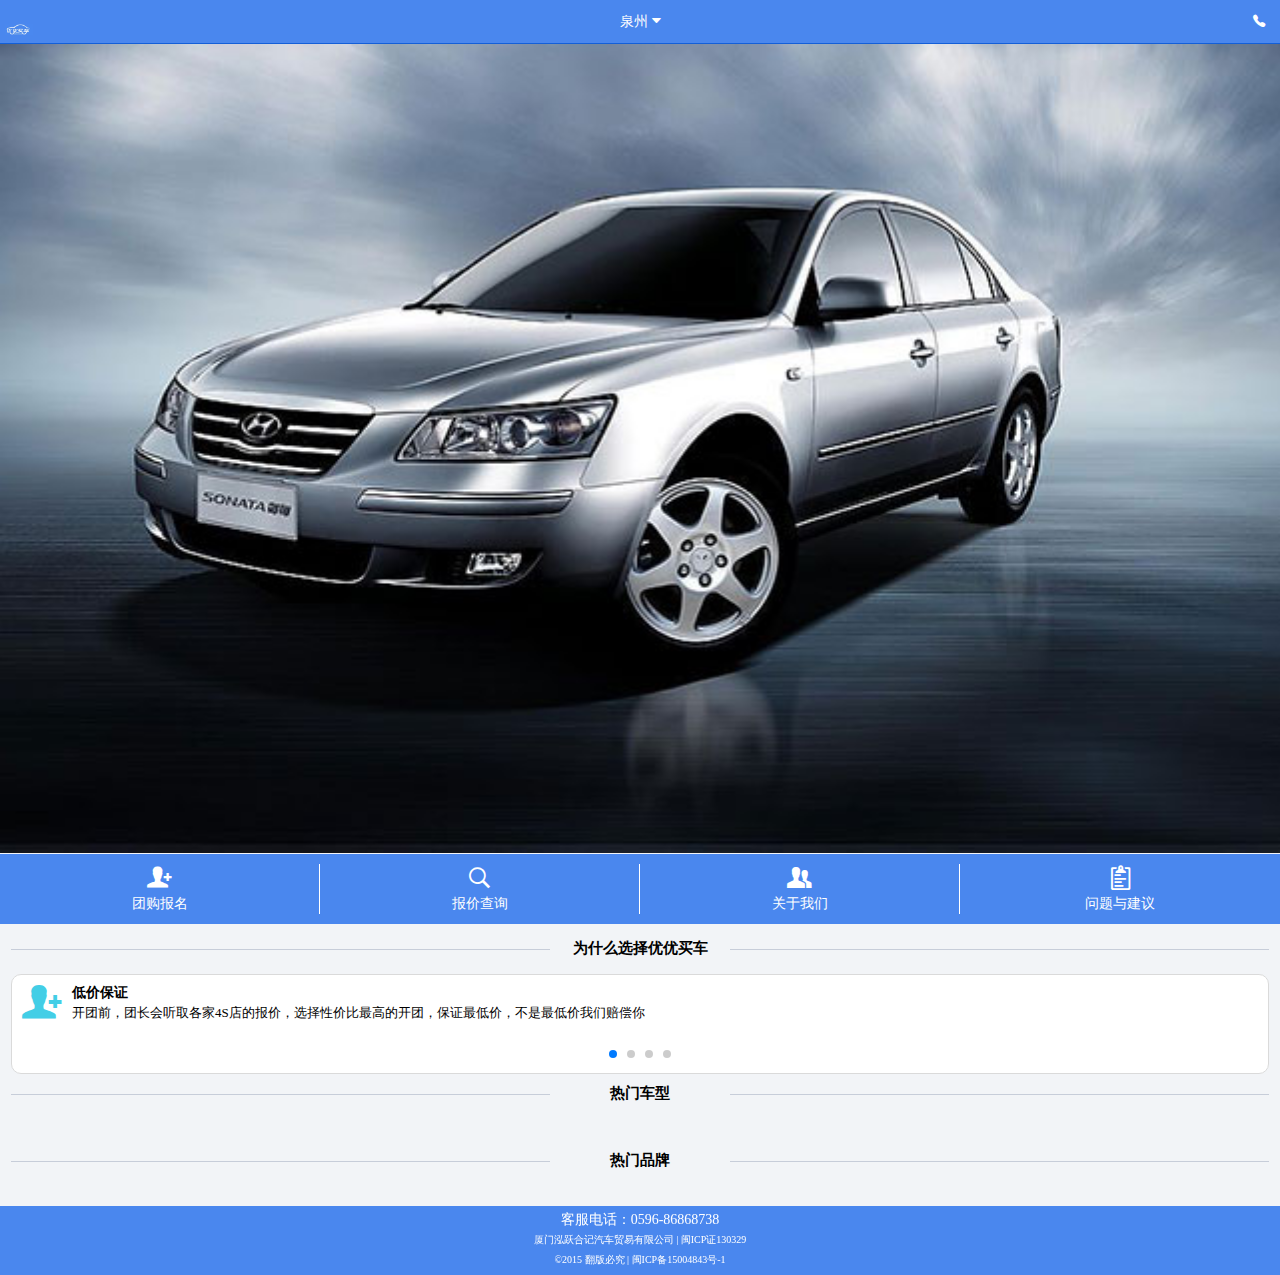
<file: index.html>
<!DOCTYPE html>
<html>
<head>
  <meta charset="utf-8">
  <meta name="HandheldFriendly" content="True">
  <meta name="MobileOptimized" content="320">
  <meta name="viewport" content="width=device-width,initial-scale=1.0,minimum-scale=1.0,maximum-scale=1.0,user-scalable=no">
  <title>汽车团购|最专业的汽车团购网_优优买车</title>
  <meta name="keywords" content="汽车团购，汽车团购，汽车团购网" />
  <meta name="description" content="汽车团购，永远免费为车友提供最专业的汽车团购服务，用最优惠价格购买优质汽车。热线：0596-86868738." />
  <!-- style -->
  <link rel="stylesheet" href="css/ionic.min.css"/>
  <link rel="stylesheet" href="css/ionicons.min.css"/>
  <link rel="stylesheet" href="css/main.css"/>
  <link rel="stylesheet" href="css/swiper.min.css">
</head>
<body>
<!--头部-->
<section class="header bar bar-header bar-positive">
  <ul id="logo"><a href="index.html"><img src="img/logo.jpg" /></a></ul>
  <ul class="topHeader text-ellipsis"><a href="city.html?returnUrl=index"><span>泉州</span><i class="ion-arrow-down-b arrow-down"></i></a></ul>
  <ul class="logBar"><a href="tel:0596-86868738"><i class="ion-ios-telephone"></i></a></ul>
</section>

<!--广告-->
<section class="ad">
    <img src="img/ad.jpg" />
    <article></article>
</section>

<!--导航-->
<nav class="nav bar-tabs">
    <li><a href="regiment.html"><i class="nav-icon ion-person-add"></i><br>团购报名</a></li>
    <li><a href="search.html"><i class="nav-icon ion-ios-search-strong"></i><br>报价查询</a></li>
    <li><a href="about.html"><i class="nav-icon ion-person-stalker"></i><br>关于我们</a></li>    
    <li><a href="suggestion.html"><i class="nav-icon ion-clipboard"></i><br>问题与建议</a></li>
    <br class="clearfix">
</nav>

<!--面包屑-->
<!-- <section class="breadcrumbs">
    <span>免费报名</span>->
    <span>4S店看车</span>->
    <span>最低价买车</span>->
    <span>随时可退订</span>
</section> -->

<!-- 主体内容 -->
<section class="content">
  <!--热门车型-->
  <div class="index-title">
    <h4>为什么选择优优买车</h4>
  </div>

  <!-- swiper -->
  <div class="swiper-container">
    <div class="swiper-wrapper">
      <div class="swiper-slide">
        <ul class="slideCell">
            <div class="slide_item_wrap">
                <i class="ico ion-person-add" style="color:#43CEE6"></i>
                <h2>低价保证</h2>
                <h2>开团前，团长会听取各家4S店的报价，选择性价比最高的开团，保证最低价，不是最低价我们赔偿你</h2>
            </div>
        </ul>
      </div>
      <div class="swiper-slide">
        <ul class="slideCell">
            <div class="slide_item_wrap">
                <i class="ico ion-model-s"></i>
                <h2>全程免费：</h2>
                <h2>整个购车全程免费，在购车过程中不直接或者间接收取任何费用</h2>
            </div>
        </ul>
      </div>
      <div class="swiper-slide">
        <ul class="slideCell">
            <div class="slide_item_wrap">
                <i class="ico ion-card" style="color:#6C3"></i>
                <h2>安全可靠：</h2>
                <h2>团购活动是与正规的4S店合作，活动享受一样车源和售后，更好的服务，更低的价格</h2>
            </div>
        </ul>
      </div>
      <div class="swiper-slide">
        <ul class="slideCell">
            <div class="slide_item_wrap">
                <i class="ico ion-android-hand" style="color:#F0B840"></i>
                <h2>定金可退：</h2>
                <h2>团购现场交4S店定金后，在规定时间内可无理由退换定金</h2>
            </div>
        </ul>
      </div>
    </div>
 
    <div class="swiper-pagination"></div>
  </div>

  <!--热门车型-->
  <div class="index-title">
    <h4>热门车型</h4>
  </div>
  <div class="list">
    <ul id="js-hot-car"></ul>
  </div>

  <!--热门品牌-->
  <div class="index-title">
    <h4>热门品牌</h4>
  </div>
  <div class="brand-list">
    <ul id="js-hot-brand" class="clearfix"></ul>
  </div>
</section>
<!-- 尾部 -->
<footer class="textCenter">
  <div class="hot-line">客服电话：0596-86868738 </div>
  <ul>厦门泓跃合记汽车贸易有限公司 | 闽ICP证130329<br>©2015 翻版必究 | 闽ICP备15004843号-1</ul>
</footer>

<script src="js/jquery/jquery-2.1.3.min.js"></script>
<script src="js/cookies/jquery.cookie.js"></script>
<script src="js/swiper/swiper.min.js"></script>
<script src="js/pages/common.js"></script>
<script src="js/pages/index.js"></script>
</body>
</html>
</file>
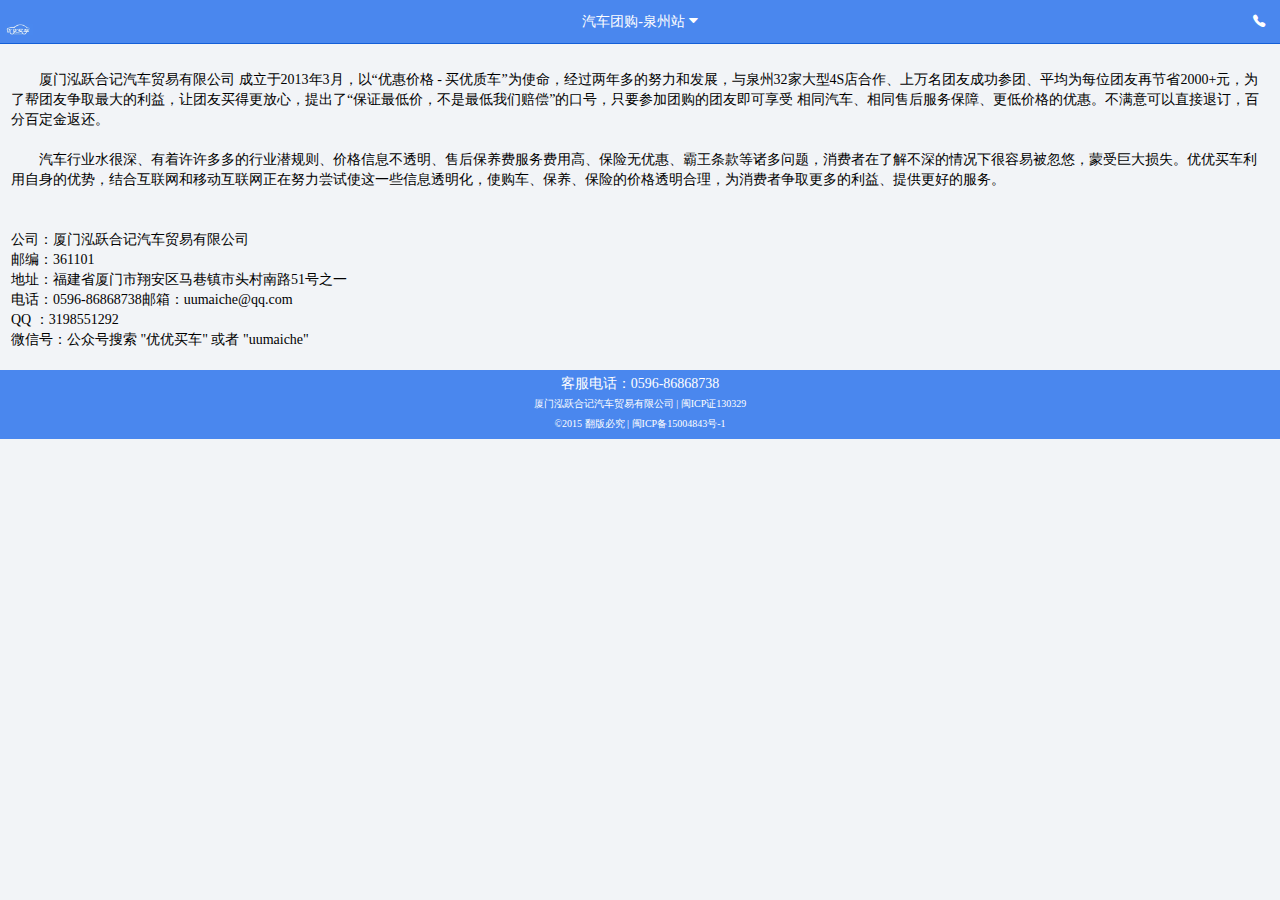
<file: about.html>
<!DOCTYPE html>
<html>
<head>
  <meta charset="utf-8">
  <meta name="HandheldFriendly" content="True">
  <meta name="MobileOptimized" content="320">
  <meta name="viewport" content="width=device-width,initial-scale=1.0,minimum-scale=1.0,maximum-scale=1.0,user-scalable=no">
  <title>汽车团购|最专业的汽车团购网_优优买车</title>
  <meta name="keywords" content="汽车团购，汽车团购，汽车团购网" />
  <meta name="description" content="汽车团购，永远免费为车友提供最专业的汽车团购服务，用最优惠价格购买优质汽车。热线：0596-86868738." />
  <!-- style -->
  <link rel="stylesheet" href="css/ionic.min.css"/>
  <link rel="stylesheet" href="css/ionicons.min.css"/>
  <link rel="stylesheet" href="css/main.css"/>
  <link rel="stylesheet" href="css/swiper.min.css">
</head>
<body>
<!--头部-->
<section class="header bar bar-header bar-positive">
    <ul id="logo"><a href="index.html"><img src="img/logo.jpg" /></a></ul>
  <ul class="topHeader text-ellipsis"><a href="city.html?returnUrl=about">汽车团购-<span>泉州</span>站<i class="ion-arrow-down-b arrow-down"></i></a></ul>
  <ul class="logBar"><a href="tel:0596-86868738"><i class="ion-ios-telephone"></i></a></ul>
</section>

<!-- 主体内容 -->
<section class="content" style="padding-top: 50px;">
    <div>
    <br/>
        &nbsp;&nbsp;&nbsp;&nbsp;&nbsp;&nbsp;&nbsp;&nbsp;厦门泓跃合记汽车贸易有限公司 成立于2013年3月，以“优惠价格 - 买优质车”为使命，经过两年多的努力和发展，与泉州32家大型4S店合作、上万名团友成功参团、平均为每位团友再节省2000+元，为了帮团友争取最大的利益，让团友买得更放心，提出了“保证最低价，不是最低我们赔偿”的口号，只要参加团购的团友即可享受 相同汽车、相同售后服务保障、更低价格的优惠。不满意可以直接退订，百分百定金返还。<br/><br/>

        &nbsp;&nbsp;&nbsp;&nbsp;&nbsp;&nbsp;&nbsp;&nbsp;汽车行业水很深、有着许许多多的行业潜规则、价格信息不透明、售后保养费服务费用高、保险无优惠、霸王条款等诸多问题，消费者在了解不深的情况下很容易被忽悠，蒙受巨大损失。优优买车利用自身的优势，结合互联网和移动互联网正在努力尝试使这一些信息透明化，使购车、保养、保险的价格透明合理，为消费者争取更多的利益、提供更好的服务。<br/><br/><br/>

        公司：厦门泓跃合记汽车贸易有限公司<br/>
        邮编：361101<br/>
        地址：福建省厦门市翔安区马巷镇市头村南路51号之一<br/>
        电话：0596-86868738邮箱：uumaiche@qq.com<br/>
        QQ ：3198551292<br/>
        微信号：公众号搜索 "优优买车" 或者 "uumaiche"<br/>

    </div>    
</section>
<!-- 尾部 -->
<footer class="textCenter">
  <div class="hot-line">客服电话：0596-86868738  </div>
  <ul>厦门泓跃合记汽车贸易有限公司 | 闽ICP证130329<br>©2015 翻版必究 | 闽ICP备15004843号-1</ul>
</footer>

<script src="js/jquery/jquery-2.1.3.min.js"></script>
<script src="js/cookies/jquery.cookie.js"></script>
<script src="./js/pages/common.js"></script>
<script src="./js/pages/suggestion.js"></script>
</body>
</html>
</file>
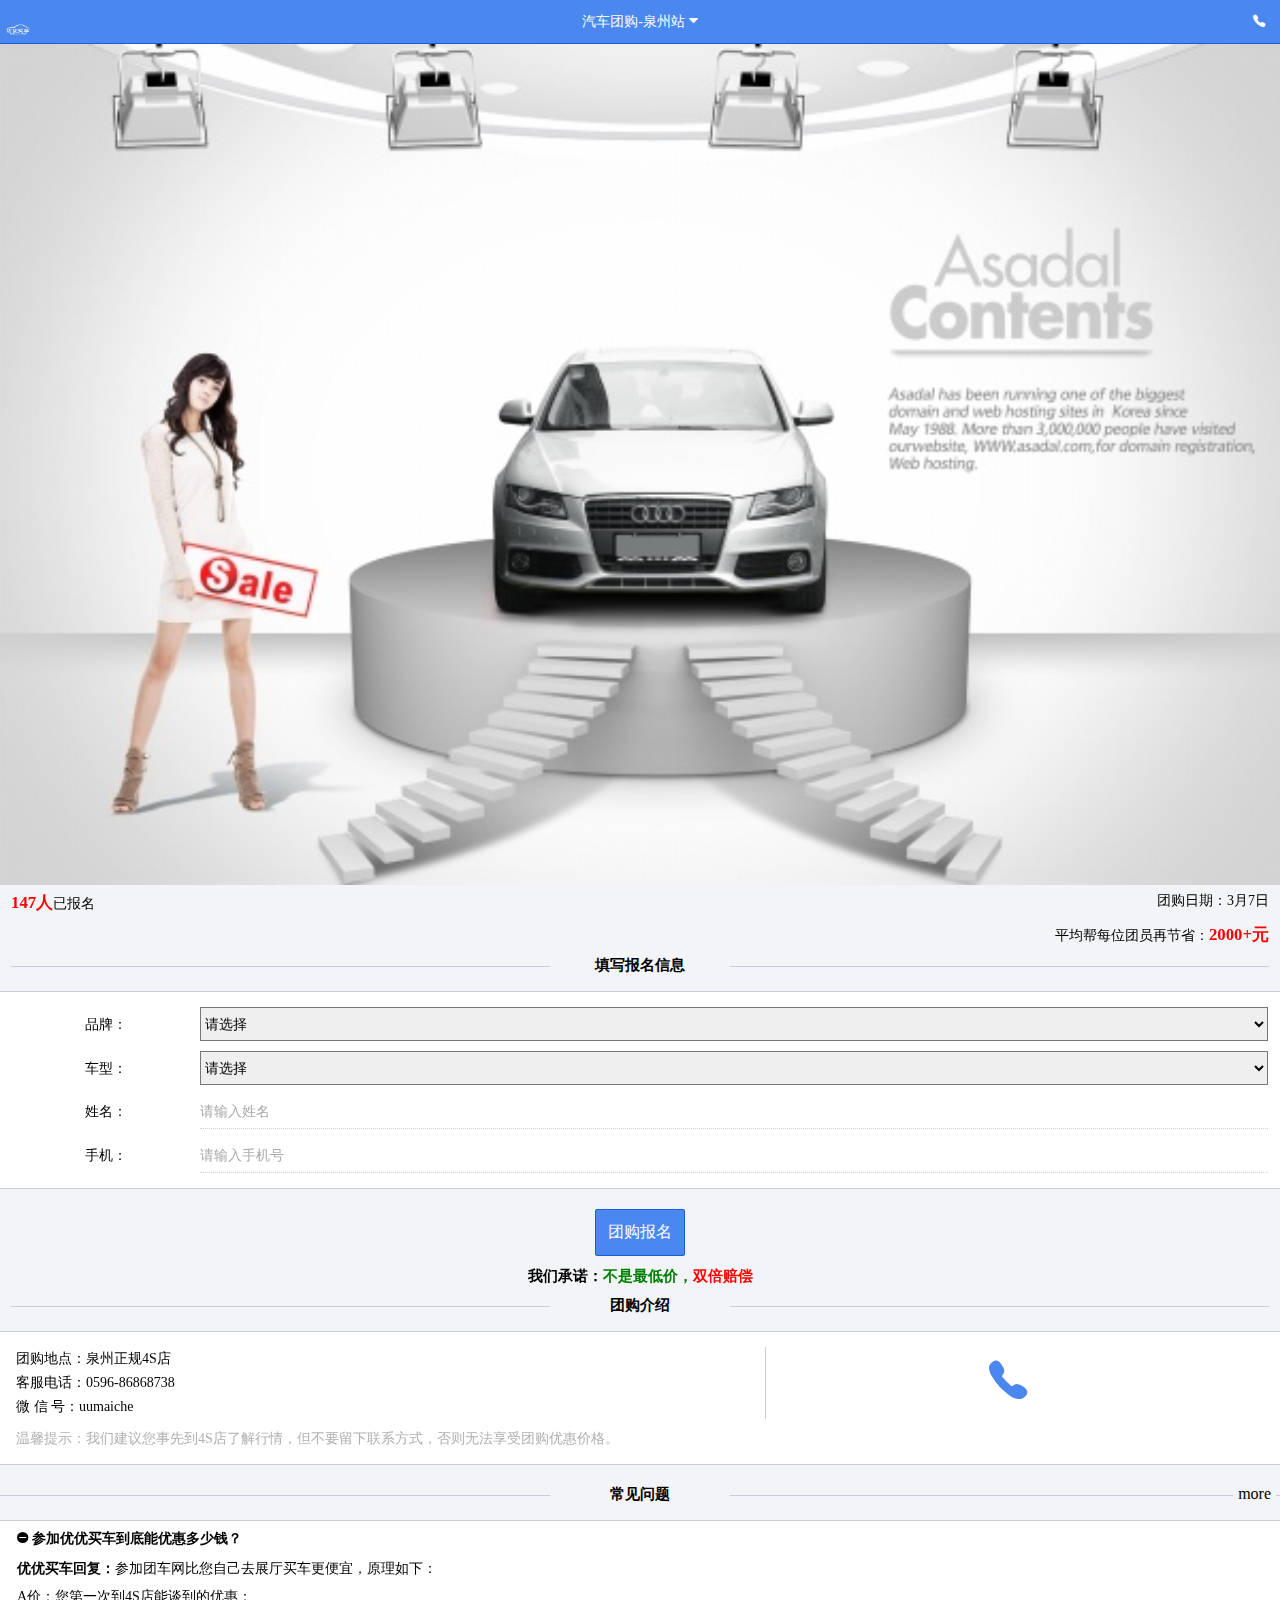
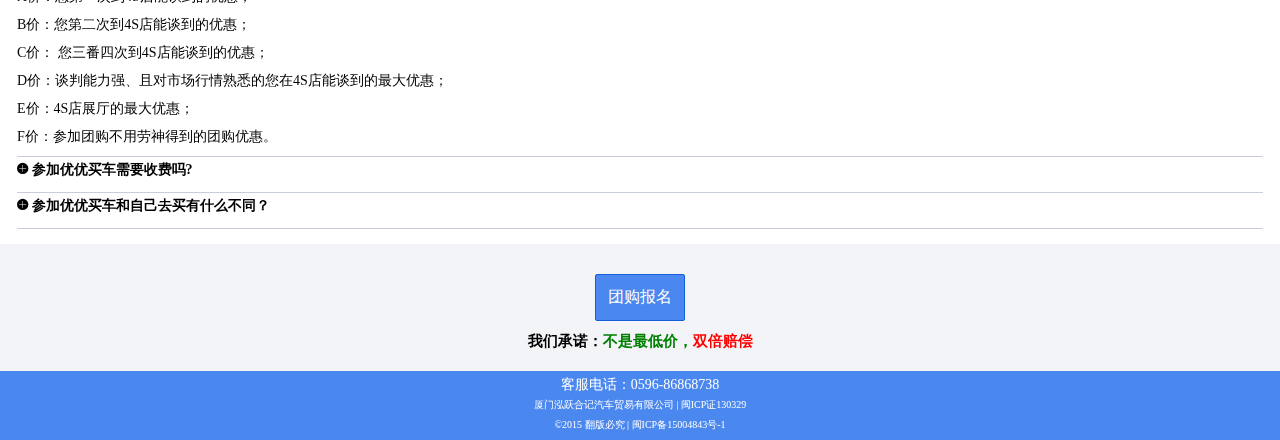
<file: applyDetail.html>
<!DOCTYPE html>
<html>
<head>
  <meta charset="utf-8">
  <meta name="HandheldFriendly" content="True">
  <meta name="MobileOptimized" content="320">
  <meta name="viewport" content="width=device-width,initial-scale=1.0,minimum-scale=1.0,maximum-scale=1.0,user-scalable=no">
  <title>汽车团购|最专业的汽车团购网_优优买车</title>
  <meta name="keywords" content="汽车团购，汽车团购，汽车团购网" />
  <meta name="description" content="汽车团购，永远免费为车友提供最专业的汽车团购服务，用最优惠价格购买优质汽车。热线：0596-86868738." />
  <!-- style -->
  <link rel="stylesheet" href="css/ionic.min.css"/>
  <link rel="stylesheet" href="css/ionicons.min.css"/>
  <link rel="stylesheet" href="css/main.css"/>
  <link rel="stylesheet" href="css/swiper.min.css">
</head>
<body>
<!--头部-->
<section class="header bar bar-header bar-positive">
  <ul id="logo"><a href="index.html"><img src="img/logo.jpg" /></a></ul>
  <ul class="topHeader text-ellipsis"><a href="city.html?returnUrl=applyDetail">汽车团购-<span>泉州</span>站<i class="ion-arrow-down-b arrow-down"></i></a></ul>
  <ul class="logBar"><a href="tel:0596-86868738"><i class="ion-ios-telephone"></i></a></ul>
</section>

<!-- 主体内容 -->
<div class="advertisement paddingT44" id="picUrl"><img src="img/ad3.jpg" /></div>
<section class="content">
    <article>
        <ul class="clearfix">
          <dd class="leftCloumn"><span class="fontC1 fontB" id="signUpNum">147人</span>已报名</dd>
          <dd class="rightCloumn">团购日期：<span class="fontC1 fontB" id="tuanTime">3月7日</span></dd>
        </ul>
        <p class="rightCloumn textR pt10 clearfix">平均帮每位团员再节省：<span class="fontC1 fontB textStyle">2000+元</span></p>
        <br class="clearfix">        
    </article>
    <div id="regiment">
        <div class="index-title">
            <h4>
                填写报名信息
            </h4>
        </div>

        <div class="apply">
        <form class="fillin-blank">
            <table cellpadding="0" cellspacing="0" width="100%" border="0">
                <tr>
                    <td>品牌：</td>
                    <td>
                        <select name="brand" id="brand">
                            <option value="">请选择</option>
                        </select>
                    </td>
                </tr>

                <tr>
                    <td>车型：</td>
                    <td>
                        <select name="carmodel" id="carmodel">
                            <option value="">请选择</option>
                        </select>
                    </td>
                </tr>

                <tr>
                    <td>姓名：</td>
                    <td>
                        <input id="name" type="text" placeholder="请输入姓名">
                    </td>
                </tr>

                <tr>
                    <td>手机：</td>
                    <td>
                        <input id="mobile" type="text" maxlength="11" placeholder="请输入手机号">
                    </td>
                </tr>
            </table>
        </form>
        </div>
        <button id="apply" class="button button-positive marginT20">团购报名</button>

        <p class="textM fontB fontS2 pt10"><span class="color1">我们承诺：</span><span class="color2">不是最低价，</span><span class="color3">双倍赔偿</span></p>

        <div class="index-title">
            <h4>
            	团购介绍
            </h4>
        </div>
        <section class="cloumn">
        <div class="row">
        	<ul class="leftCloumn w-60p tips">
        		<p>团购地点：泉州正规4S店</p>
				    <p>客服电话：0596-86868738</p>
				    <p>微  信  号：uumaiche</p>
        	</ul>
        	<ul class="rightCloumn w-40p" id="picUrl2"><a href="tel:0596-86868738"><i class="imgStyle ion-ios-telephone"></i></a></ul>
        </div>
        <div class="fontC3 tips padding5">温馨提示：我们建议您事先到4S店了解行情，但不要留下联系方式，否则无法享受团购优惠价格。</div>
        </section>

        <section class="cloumn2">
          <section class="qna">
            <div class="index-title">
                <h4>常见问题</h4>
                <div class="more">more</div>
            </div>
            <article class="cloumn3">
            <div class="question">
              <h3><i class="ion-ios-plus js-close" style="display:none;"></i><i class="ion-ios-minus js-open" style="display:inline-block;"></i> 参加优优买车到底能优惠多少钱？</h3>
              <div class="slideCont">
              <p><span class="fontB">优优买车回复：</span>参加团车网比您自己去展厅买车更便宜，原理如下：</p>
              <p>A价：您第一次到4S店能谈到的优惠； </p>
              <p>B价：您第二次到4S店能谈到的优惠；</p>
              <p>C价： 您三番四次到4S店能谈到的优惠；</p>
              <p>D价：谈判能力强、且对市场行情熟悉的您在4S店能谈到的最大优惠；</p>
              <p>E价：4S店展厅的最大优惠；</p>
              <p>F价：参加团购不用劳神得到的团购优惠。</p>
              </div>
              <hr class="hrStyle">

              <h3><i class="ion-ios-plus js-close"></i><i class="ion-ios-minus js-open"></i> 参加优优买车需要收费吗?</h3>
              <div class="slideCont">
              <p><span class="fontB">优优买车回复：</span>整个购车全程免费，在购车过程中不直接或者间接收取任何费用，如有需要收取费用请及时举报或反馈。</p>
              </div>
              <hr class="hrStyle">

              <h3><i class="ion-ios-plus js-close"></i><i class="ion-ios-minus js-open"></i> 参加优优买车和自己去买有什么不同？</h3>
              <div class="slideCont">
              <p><span class="fontB">优优买车回复：</span>三同、三不同。三同：同样的车、同样的店、同样的售后服务保障。三不同：</p>
              <p>A、省钱省时（享受当日最低价、无需四处奔波、无须货比三家，加入团购，轻松省时。）</p>
              <p>B、更多服务（可享受车商及团车网提供的售前、售中和售后的一系列服务。）</p>
              <p>C、快乐交友（团车网每次活动都有上百位网友参加，轻松团购，快乐交友。）</p>
              </div>
              <hr class="hrStyle">
            </div>
            </article>
            </section>
        </section>
        <button class="button button-positive marginT20" onclick="$('html, body').animate({'scrollTop':0},800)">团购报名</button>

        <p class="textM fontB fontS2 pt10"><span class="color1">我们承诺：</span><span class="color2">不是最低价，</span><span class="color3">双倍赔偿</span></p>

    </div>
</section>

<!-- 尾部 -->
<footer class="textCenter">
  <div class="hot-line">客服电话：0596-86868738 </div>
  <ul>厦门泓跃合记汽车贸易有限公司 | 闽ICP证130329<br>©2015 翻版必究 | 闽ICP备15004843号-1</ul>
</footer>

<script src="js/jquery/jquery-2.1.3.min.js"></script>
<script src="js/cookies/jquery.cookie.js"></script>
<script src="./js/pages/common.js"></script>
<script src="./js/pages/applyDetail.js"></script>
</body>
</html>
</file>
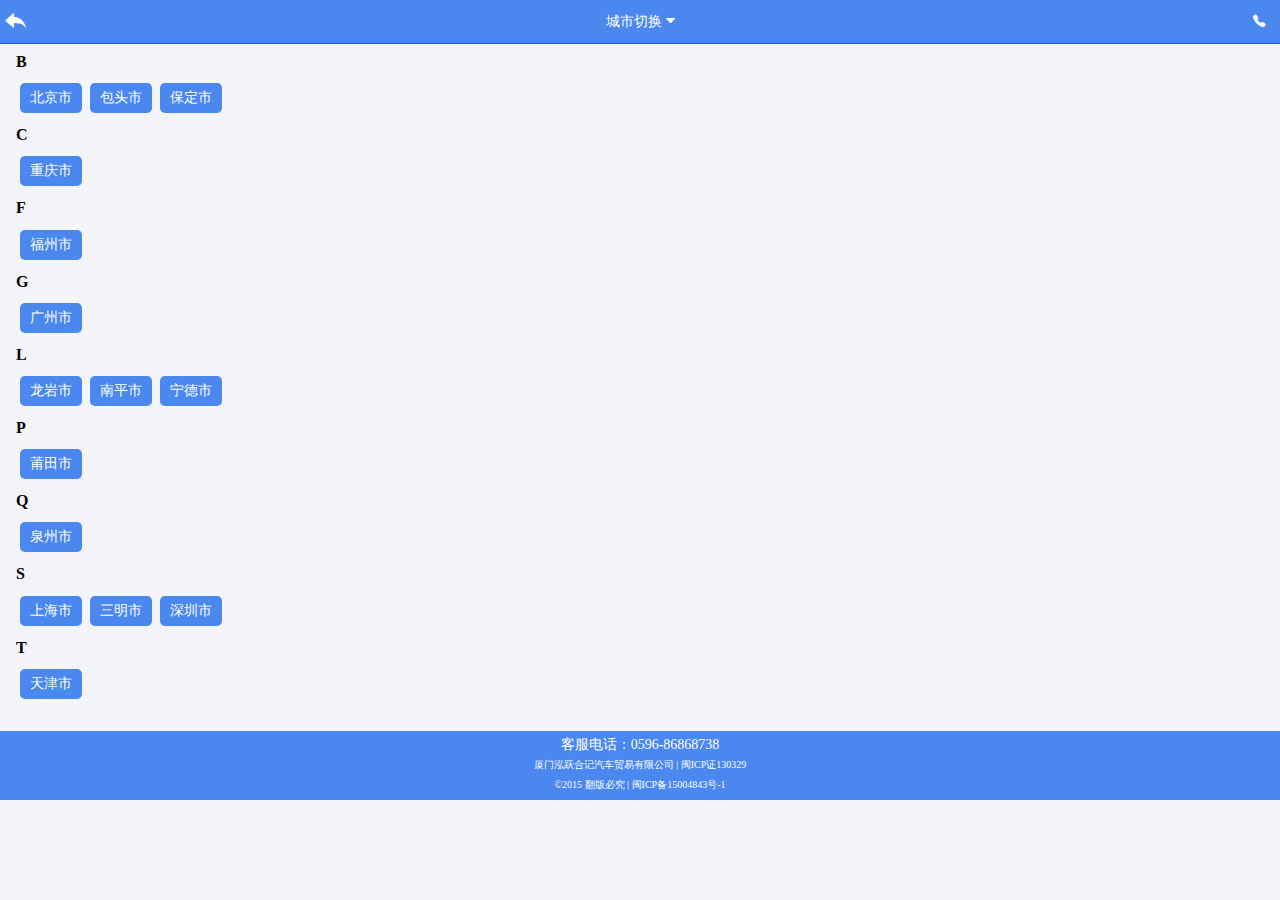
<file: city.html>
<!DOCTYPE html>
<html>
<head>
  <meta charset="utf-8">
  <meta name="HandheldFriendly" content="True">
  <meta name="MobileOptimized" content="320">
  <meta name="viewport" content="width=device-width,initial-scale=1.0,minimum-scale=1.0,maximum-scale=1.0,user-scalable=no">
  <title>汽车团购|最专业的汽车团购网_优优买车</title>
  <meta name="keywords" content="汽车团购，汽车团购，汽车团购网" />
  <meta name="description" content="汽车团购，永远免费为车友提供最专业的汽车团购服务，用最优惠价格购买优质汽车。热线：0596-86868738." />
  <!-- style -->
  <link rel="stylesheet" href="css/ionic.min.css"/>
  <link rel="stylesheet" href="css/ionicons.min.css"/>
  <link rel="stylesheet" href="css/main.css"/>
  <link rel="stylesheet" href="css/swiper.min.css">
</head>
<body>
<!--头部-->
<section class="header bar bar-header bar-positive">
  <ul id="reply"><a href="index.html"><i class="ion-reply"></i></a></ul>
  <ul class="topHeader text-ellipsis">城市切换<i class="ion-arrow-down-b arrow-down"></i></ul>
  <ul class="logBar"><a href="tel:0596-86868738"><i class="ion-ios-telephone"></i></a></ul>
</section>

<!-- 主体内容 -->
<section class="content">
    <div class="city-select" id="js-city-select">
        <ul class="row">
            <h3>B</h3>
        </ul>
        <ul class="row groups">
            <li>北京市</li>
            <li>包头市</li>
            <li>保定市</li>
        </ul>

        <ul class="row">
            <h3>C</h3>
        </ul>
        <ul class="row groups">
            <li>重庆市</li>
        </ul>

        <ul class="row">
            <h3>F</h3>
        </ul>
        <ul class="row groups">
            <li>福州市</li>
        </ul>

        <ul class="row">
            <h3>G</h3>
        </ul>
        <ul class="row groups">
            <li>广州市</li>
        </ul>

        <ul class="row">
            <h3>L</h3>
        </ul>
        <ul class="row groups">
            <li>龙岩市</li>
            <li>南平市</li>
            <li>宁德市</li>
        </ul>

        <ul class="row">
            <h3>P</h3>
        </ul>
        <ul class="row groups">
            <li>莆田市</li>
        </ul>

        <ul class="row">
            <h3>Q</h3>
        </ul>
        <ul class="row groups">
            <li>泉州市</li>
        </ul>

        <ul class="row">
            <h3>S</h3>
        </ul>
        <ul class="row groups">
            <li>上海市</li>
            <li>三明市</li>
            <li>深圳市</li>
        </ul>

        <ul class="row">
            <h3>T</h3>
        </ul>
        <ul class="row groups">
            <li>天津市</li>
        </ul>
    </div>
</section>

<!-- 尾部 -->
<footer class="textCenter">
  <div class="hot-line">客服电话：0596-86868738 </div>
  <ul>厦门泓跃合记汽车贸易有限公司 | 闽ICP证130329<br>©2015 翻版必究 | 闽ICP备15004843号-1</ul>
</footer>

<script src="js/jquery/jquery-2.1.3.min.js"></script>
<script src="js/cookies/jquery.cookie.js"></script>
<script src="js/pages/common.js"></script>
<script src="js/pages/city.js"></script>
</body>
</html>
</file>
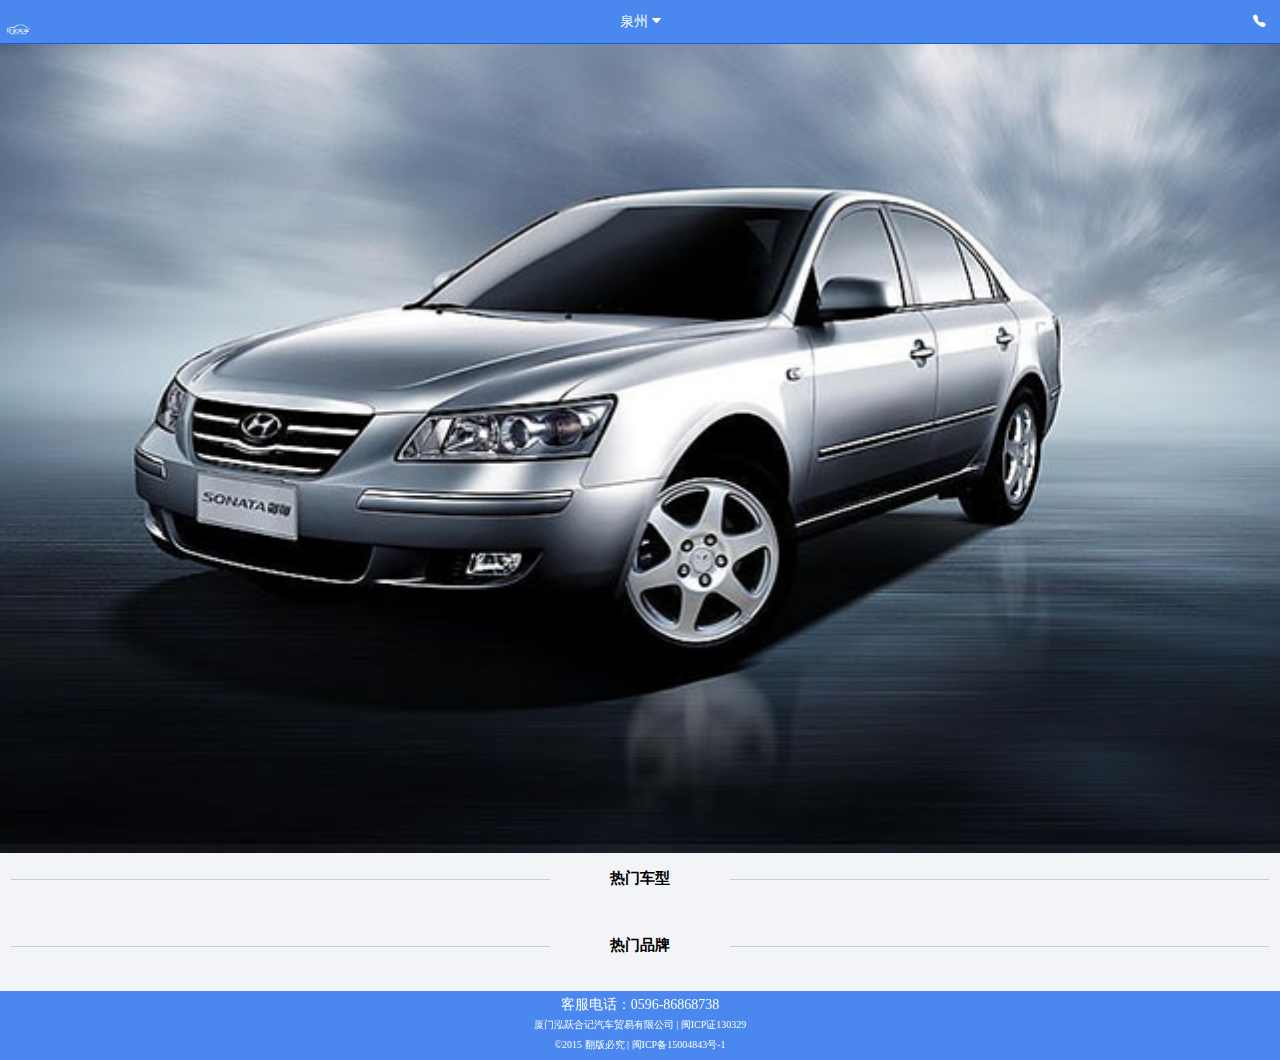
<file: hot.html>
<!DOCTYPE html>
<html>
<head>
  <meta charset="utf-8">
  <meta name="HandheldFriendly" content="True">
  <meta name="MobileOptimized" content="320">
  <meta name="viewport" content="width=device-width,initial-scale=1.0,minimum-scale=1.0,maximum-scale=1.0,user-scalable=no">
  <title>汽车团购|最专业的汽车团购网_优优买车</title>
  <meta name="keywords" content="汽车团购，汽车团购，汽车团购网" />
  <meta name="description" content="汽车团购，永远免费为车友提供最专业的汽车团购服务，用最优惠价格购买优质汽车。热线：0596-86868738." />
  <!-- style -->
  <link rel="stylesheet" href="css/ionic.min.css"/>
  <link rel="stylesheet" href="css/ionicons.min.css"/>
  <link rel="stylesheet" href="css/main.css"/>
  <link rel="stylesheet" href="css/swiper.min.css">
</head>
<body>
<!--头部-->
<section class="header bar bar-header bar-positive">
  <ul id="logo"><a href="index.html"><img src="img/logo.jpg" /></a></ul>
  <ul class="topHeader text-ellipsis"><a href="city.html?returnUrl=hot"><span>泉州</span><i class="ion-arrow-down-b arrow-down"></i></a></ul>
  <ul class="logBar"><a href="tel:0596-86868738"><i class="ion-ios-telephone"></i></a></ul>
</section>

<!--广告-->
<section class="ad">
    <img src="img/ad.jpg" />
    <article></article>
</section>

<!-- 主体内容 -->
<section class="content">
  <!--热门车型-->
  <div class="index-title">
    <h4>热门车型</h4>
  </div>
  <div class="list">
    <ul id="js-hot-car"></ul>
  </div>

  <!--热门品牌-->
  <div class="index-title">
    <h4>热门品牌</h4>
  </div>
  <div class="brand-list">
    <ul id="js-hot-brand" class="clearfix"></ul>
  </div>
</section>
<!-- 尾部 -->
<footer class="textCenter">
  <div class="hot-line">客服电话：0596-86868738 </div>
  <ul>厦门泓跃合记汽车贸易有限公司 | 闽ICP证130329<br>©2015 翻版必究 | 闽ICP备15004843号-1</ul>
</footer>

<script src="js/jquery/jquery-2.1.3.min.js"></script>
<script src="js/cookies/jquery.cookie.js"></script>
<script src="js/swiper/swiper.min.js"></script>
<script src="js/pages/common.js"></script>
<script src="js/pages/hot.js"></script>
</body>
</html>
</file>
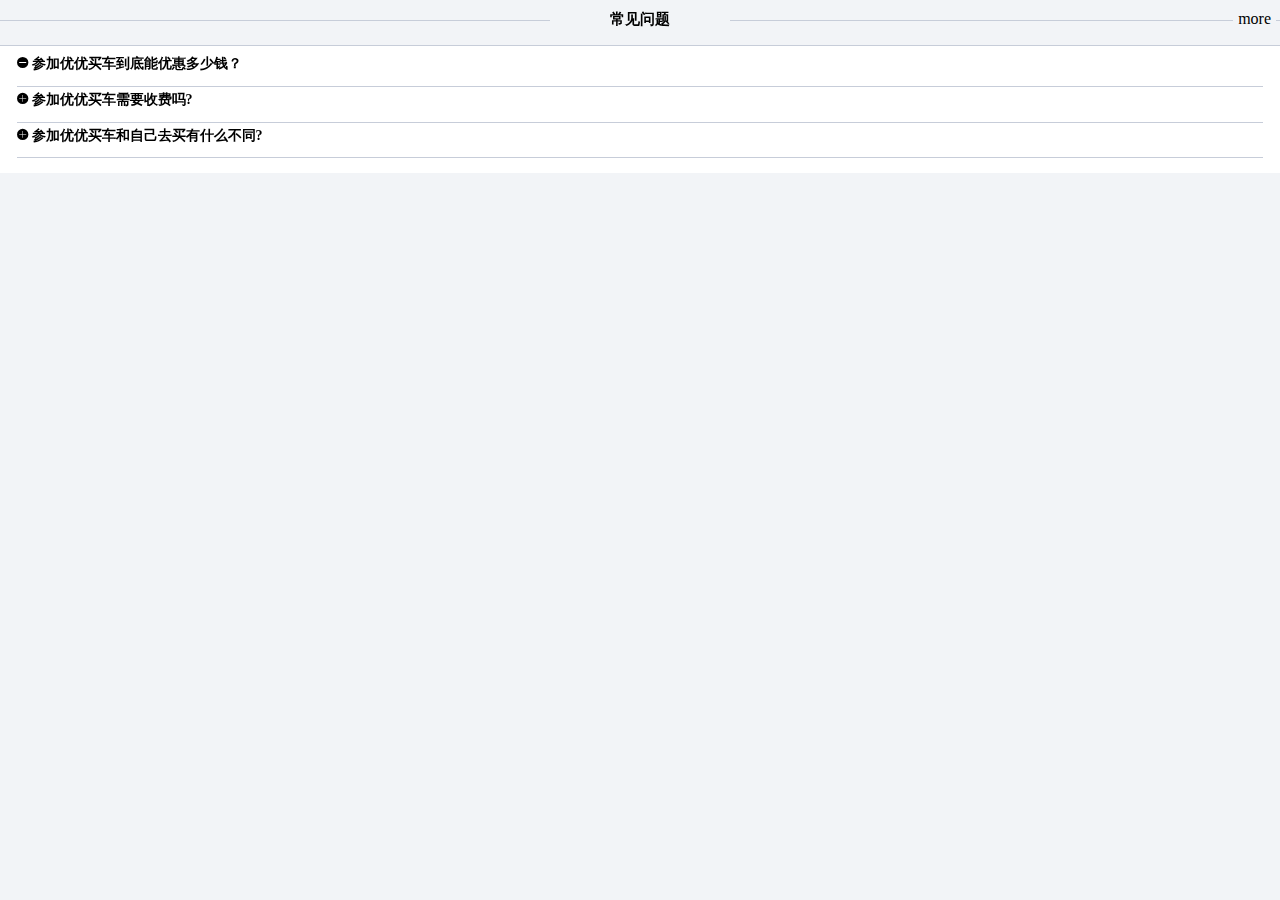
<file: qna.html>
<!DOCTYPE html>
<html>
<head>
  <meta charset="utf-8">
  <meta name="HandheldFriendly" content="True">
  <meta name="MobileOptimized" content="320">
  <meta name="viewport" content="width=device-width,initial-scale=1.0,minimum-scale=1.0,maximum-scale=1.0,user-scalable=no">
  <title>汽车团购|最专业的汽车团购网_优优买车</title>
  <meta name="keywords" content="汽车团购，汽车团购，汽车团购网" />
  <meta name="description" content="汽车团购，永远免费为车友提供最专业的汽车团购服务，用最优惠价格购买优质汽车。热线：0596-86868738." />
  <!-- style -->
  <link rel="stylesheet" href="css/ionic.min.css"/>
  <link rel="stylesheet" href="css/ionicons.min.css"/>
  <link rel="stylesheet" href="css/main.css"/>
  <link rel="stylesheet" href="css/swiper.min.css">
</head>
<body>
<section class="qna">
<div class="index-title">
    <h4>
        常见问题
    </h4>
    <div class="more">more</div>
</div>
<article class="cloumn3">
<div class="question">
	<h3><i class="ion-ios-plus js-close" style="display:none;"></i><i class="ion-ios-minus js-open" style="display:inline-block;"></i> 参加优优买车到底能优惠多少钱？</h3>
  <div class="slideCont">
	<p><span class="fontB">优优买车回复：</span>参加团车网比您自己去展厅买车更便宜，原理如下：</p>
	<p>A价：您第一次到4S店能谈到的优惠； </p>
	<p>B价：您第二次到4S店能谈到的优惠；</p>
	<p>C价： 您三番四次到4S店能谈到的优惠；</p>
	<p>D价：谈判能力强、且对市场行情熟悉的您在4S店能谈到的最大优惠；</p>
	<p>E价：4S店展厅的最大优惠；</p>
	<p>F价：参加团购不用劳神得到的团购优惠。</p>
  </div>
	<hr class="hrStyle">

	<h3><i class="ion-ios-plus js-close"></i><i class="ion-ios-minus js-open"></i> 参加优优买车需要收费吗?</h3>
  <div class="slideCont">
	<p><span class="fontB">优优买车回复：</span>整个购车全程免费，在购车过程中不直接或者间接收取任何费用，如有需要收取费用请及时举报或反馈。</p>
  </div>
	<hr class="hrStyle">

	<h3><i class="ion-ios-plus js-close"></i><i class="ion-ios-minus js-open"></i> 参加优优买车和自己去买有什么不同?</h3>
  <div class="slideCont">
	<p><span class="fontB">优优买车回复：</span>三同、三不同。三同：同样的车、同样的店、同样的售后服务保障。三不同：</p>
	<p>A、省钱省时（享受当日最低价、无需四处奔波、无须货比三家，加入团购，轻松省时。）</p>
	<p>B、更多服务（可享受车商及团车网提供的售前、售中和售后的一系列服务。）</p>
	<p>C、快乐交友（团车网每次活动都有上百位网友参加，轻松团购，快乐交友。）</p>
  </div>
	<hr class="hrStyle">
</div>
</article>
</section>

<script src="js/jquery/jquery-2.1.3.min.js"></script>
        <script>
            
        </script>
</body>
</html>
</file>
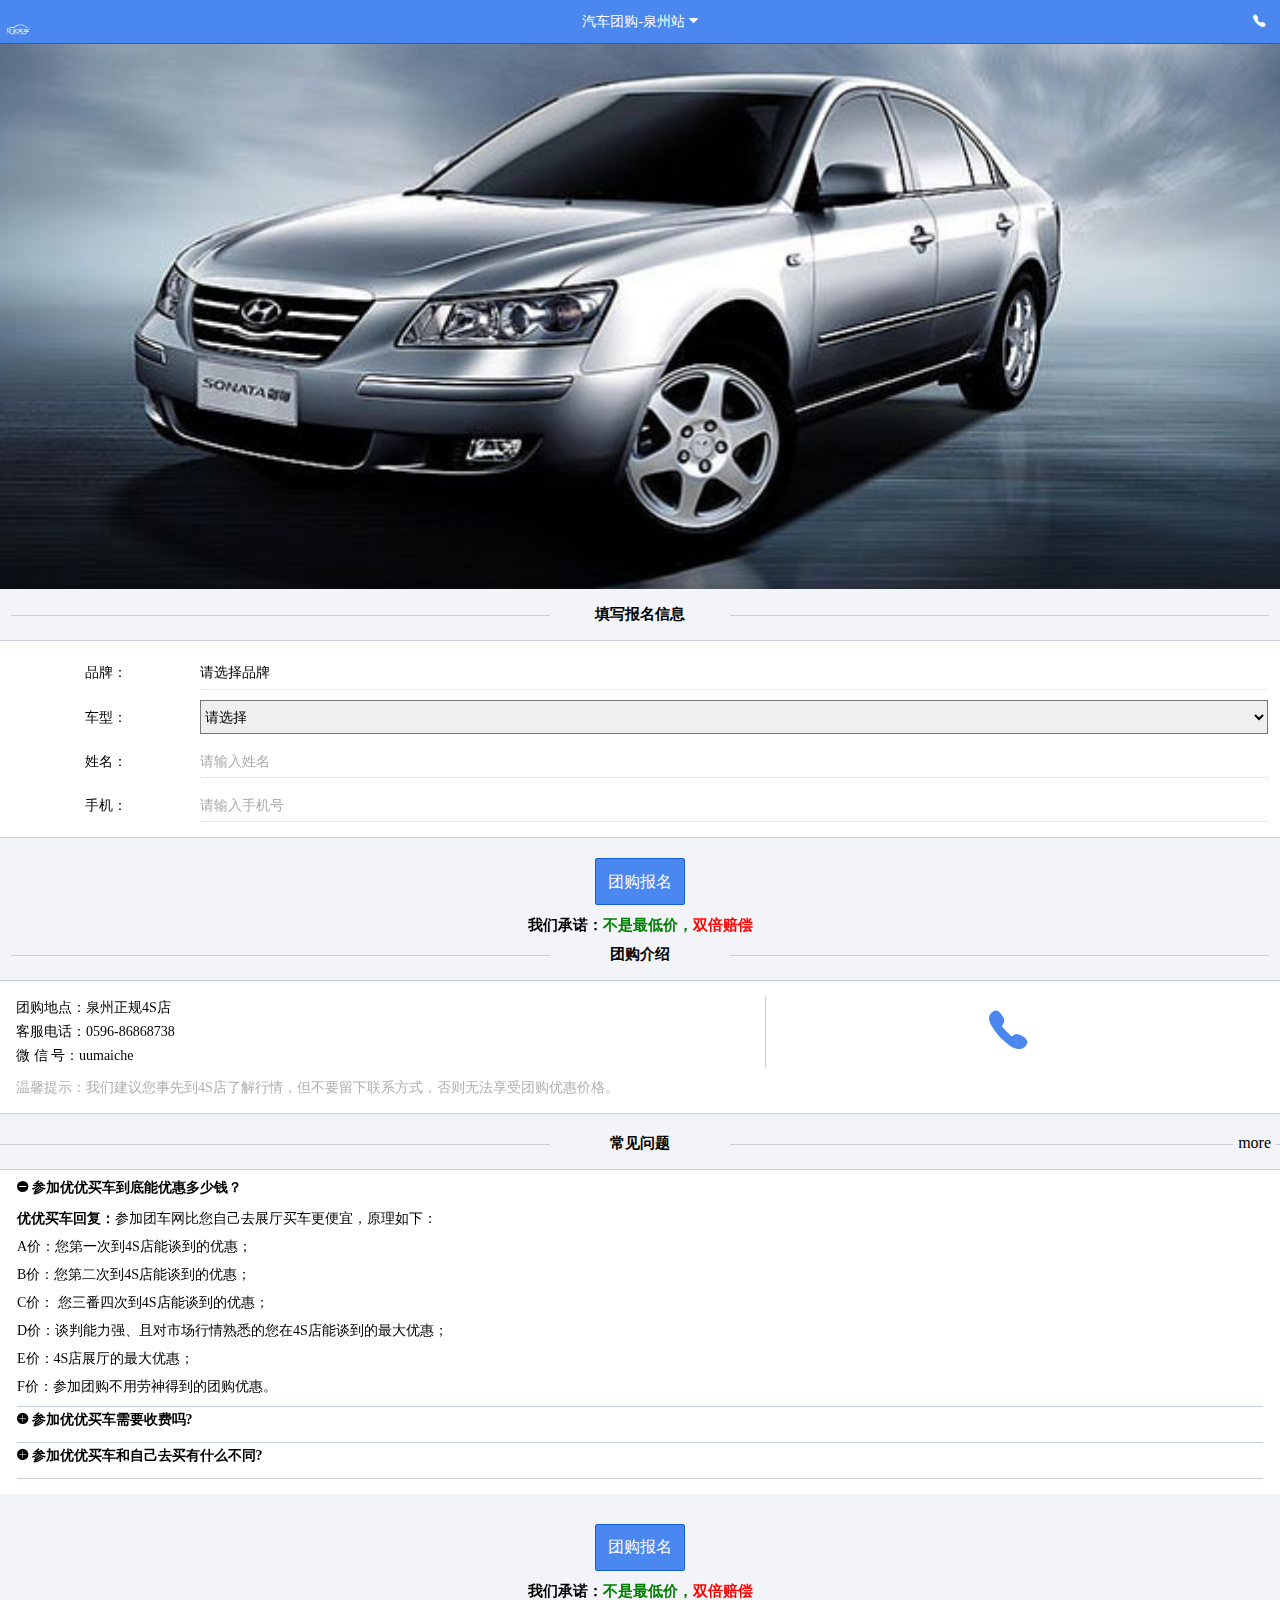
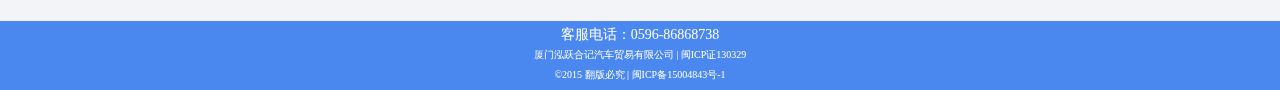
<file: regiment.html>
<!DOCTYPE html>
<html>
<head>
  <meta charset="utf-8">
  <meta name="HandheldFriendly" content="True">
  <meta name="MobileOptimized" content="320">
  <meta name="viewport" content="width=device-width,initial-scale=1.0,minimum-scale=1.0,maximum-scale=1.0,user-scalable=no">
  <title>汽车团购|最专业的汽车团购网_优优买车</title>
  <meta name="keywords" content="汽车团购，汽车团购，汽车团购网" />
  <meta name="description" content="汽车团购，永远免费为车友提供最专业的汽车团购服务，用最优惠价格购买优质汽车。热线：0596-86868738." />
  <!-- style -->
  <link rel="stylesheet" href="css/ionic.min.css"/>
  <link rel="stylesheet" href="css/ionicons.min.css"/>
  <link rel="stylesheet" href="css/main.css"/>
  <link rel="stylesheet" href="css/swiper.min.css">
</head>
<body>
<!--头部-->
<section class="header bar bar-header bar-positive">
    <ul id="logo"><a href="index.html"><img src="img/logo.jpg" /></a></ul>
  <ul class="topHeader text-ellipsis"><a href="city.html?returnUrl=regiment">汽车团购-<span>泉州</span>站<i class="ion-arrow-down-b arrow-down"></i></a></ul>
  <ul class="logBar"><a href="tel:0596-86868738"><i class="ion-ios-telephone"></i></a></ul>
</section>

<!-- 主体内容 -->
<div class="advertisement paddingT44"><img src="img/ad2.jpg" /></div>
<section class="content">
    <div id="regiment">
        <div class="index-title">
            <h4>
                填写报名信息
            </h4>
        </div>

        <div class="apply">
        <form class="fillin-blank">
            <table cellpadding="0" cellspacing="0" width="100%" border="0">
                <tr>
                    <td>品牌：</td>
                    <td>
                        <div name="brandname" id="brandname">请选择品牌</div>
                        <input type="hidden" name="brand" id="brand" placeholder="请选择品牌"/>
                    </td>
                </tr>
                <tr>
                    <td>车型：</td>
                    <td>
                        <select name="carmodel" id="carmodel">
                            <option value="">请选择</option>
                        </select>
                    </td>
                </tr>

                <tr>
                    <td>姓名：</td>
                    <td>
                        <input id="name" type="text" placeholder="请输入姓名">
                    </td>
                </tr>

                <tr>
                    <td>手机：</td>
                    <td>
                        <input id="mobile" maxlength="11" type="text" placeholder="请输入手机号">
                    </td>
                </tr>
            </table>
        </form>
        </div>
        <button id="apply" class="button button-positive marginT20">团购报名</button>
                <p class="textM fontB fontS2 pt10"><span class="color1">我们承诺：</span><span class="color2">不是最低价，</span><span class="color3">双倍赔偿</span></p>

        <div class="index-title">
              <h4>
                团购介绍
              </h4>
          </div>
        <section class="cloumn">
          <div class="row">
          	<ul class="leftCloumn w-60p tips">
              <p>团购地点：泉州正规4S店</p>
              <p>客服电话：0596-86868738</p>
              <p>微  信  号：uumaiche</p>
            </ul>
          	<ul class="rightCloumn w-40p"><a href="tel:0596-86868738"><i class="imgStyle ion-ios-telephone"></i></a></ul>           
          </div>
          <div class="fontC3 tips padding5">温馨提示：我们建议您事先到4S店了解行情，但不要留下联系方式，否则无法享受团购优惠价格。</div>
        </section>

        <section class="cloumn2">
          <section class="qna">
            <div class="index-title">
                <h4>
                    常见问题
                </h4>
                <div class="more">more</div>
            </div>
            <article class="cloumn3">
            <div class="question">
              <h3><i class="ion-ios-plus js-close" style="display:none;"></i><i class="ion-ios-minus js-open" style="display:inline-block;"></i> 参加优优买车到底能优惠多少钱？</h3>
              <div class="slideCont">
              <p><span class="fontB">优优买车回复：</span>参加团车网比您自己去展厅买车更便宜，原理如下：</p>
              <p>A价：您第一次到4S店能谈到的优惠； </p>
              <p>B价：您第二次到4S店能谈到的优惠；</p>
              <p>C价： 您三番四次到4S店能谈到的优惠；</p>
              <p>D价：谈判能力强、且对市场行情熟悉的您在4S店能谈到的最大优惠；</p>
              <p>E价：4S店展厅的最大优惠；</p>
              <p>F价：参加团购不用劳神得到的团购优惠。</p>
              </div>
              <hr class="hrStyle">

              <h3><i class="ion-ios-plus js-close"></i><i class="ion-ios-minus js-open"></i> 参加优优买车需要收费吗?</h3>
              <div class="slideCont">
              <p><span class="fontB">优优买车回复：</span>整个购车全程免费，在购车过程中不直接或者间接收取任何费用，如有需要收取费用请及时举报或反馈。</p>
              </div>
              <hr class="hrStyle">

              <h3><i class="ion-ios-plus js-close"></i><i class="ion-ios-minus js-open"></i> 参加优优买车和自己去买有什么不同?</h3>
              <div class="slideCont">
              <p><span class="fontB">优优买车回复：</span>三同、三不同。三同：同样的车、同样的店、同样的售后服务保障。三不同：</p>
              <p>A、省钱省时（享受当日最低价、无需四处奔波、无须货比三家，加入团购，轻松省时。）</p>
              <p>B、更多服务（可享受车商及团车网提供的售前、售中和售后的一系列服务。）</p>
              <p>C、快乐交友（团车网每次活动都有上百位网友参加，轻松团购，快乐交友。）</p>
              </div>
              <hr class="hrStyle">
            </div>
            </article>
            </section>
        </section>
        <button class="button button-positive marginT20" onclick="$('html, body').animate({'scrollTop':0},800)">团购报名</button>
                <p class="textM fontB fontS2 pt10"><span class="color1">我们承诺：</span><span class="color2">不是最低价，</span><span class="color3">双倍赔偿</span></p>
    </div>
</section>

<!-- 尾部 -->
<footer class="textCenter">
  <div class="hot-line">客服电话：0596-86868738 </div>
  <ul>厦门泓跃合记汽车贸易有限公司 | 闽ICP证130329<br>©2015 翻版必究 | 闽ICP备15004843号-1</ul>
</footer>

<script src="js/jquery/jquery-2.1.3.min.js"></script>
<script src="js/cookies/jquery.cookie.js"></script>
<script src="./js/pages/common.js"></script>
<script src="./js/pages/regiment.js"></script>
</body>
</html>
</file>
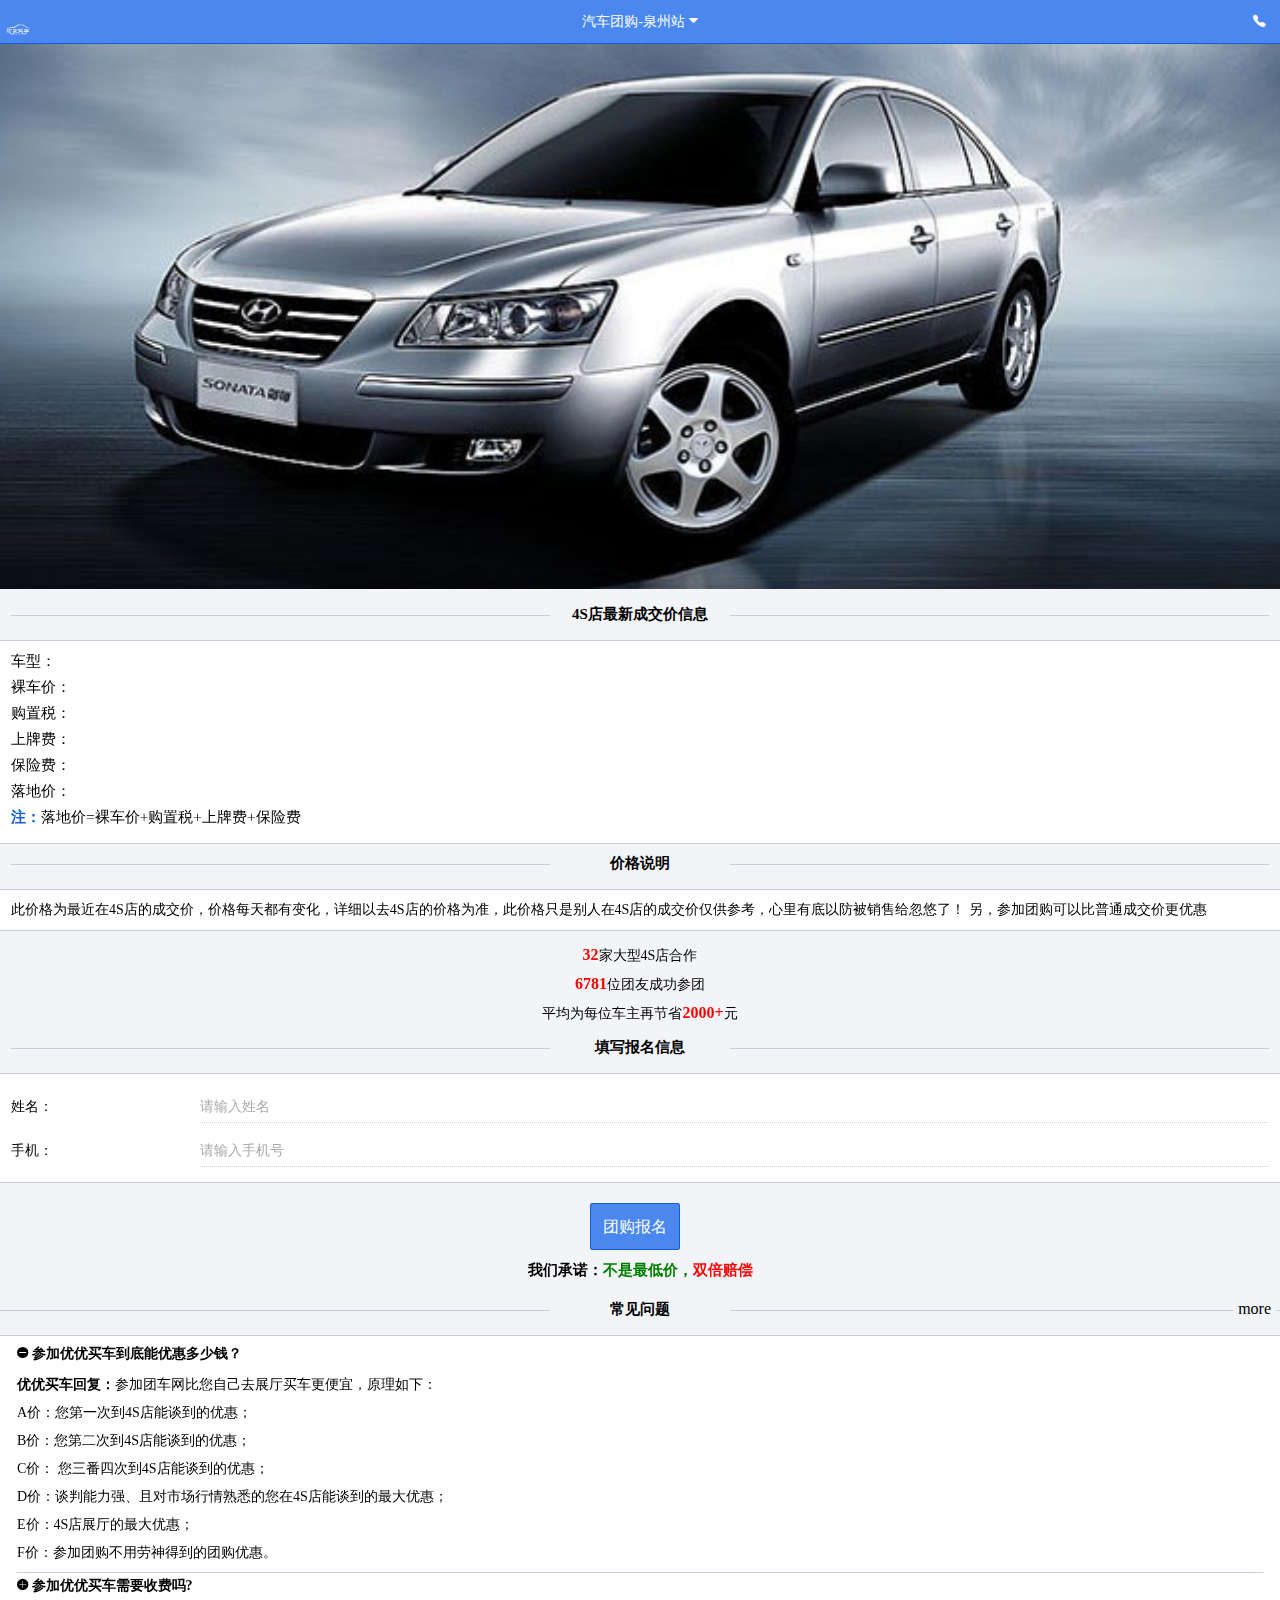
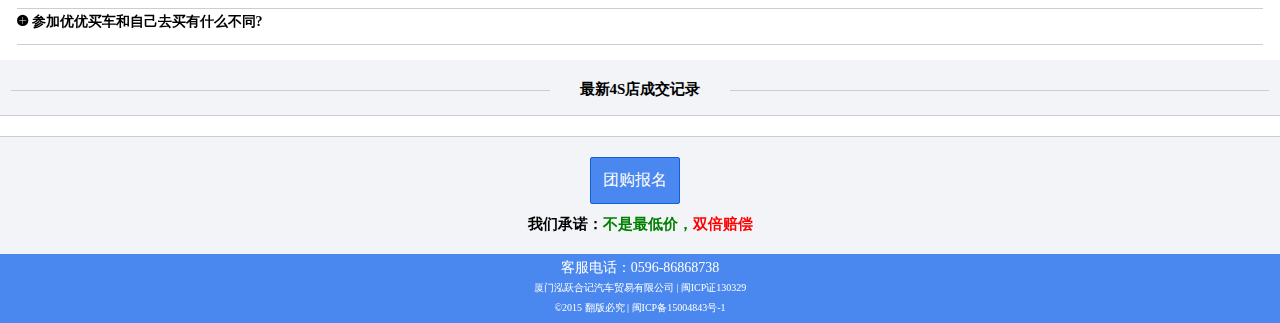
<file: result.html>
<!DOCTYPE html>
<html>
<head>
  <meta charset="utf-8">
  <meta name="HandheldFriendly" content="True">
  <meta name="MobileOptimized" content="320">
  <meta name="viewport" content="width=device-width,initial-scale=1.0,minimum-scale=1.0,maximum-scale=1.0,user-scalable=no">
  <title>汽车团购|最专业的汽车团购网_优优买车</title>
  <meta name="keywords" content="汽车团购，汽车团购，汽车团购网" />
  <meta name="description" content="汽车团购，永远免费为车友提供最专业的汽车团购服务，用最优惠价格购买优质汽车。热线：0596-86868738." />
  <!-- style -->
  <link rel="stylesheet" href="css/ionic.min.css"/>
  <link rel="stylesheet" href="css/ionicons.min.css"/>
  <link rel="stylesheet" href="css/main.css"/>
  <link rel="stylesheet" href="css/swiper.min.css">
</head>
<body>
<!--头部-->
<section class="header bar bar-header bar-positive">
    <ul id="logo"><a href="index.html"><img src="img/logo.jpg" /></a></ul>
  <ul class="topHeader text-ellipsis"><a href="city.html?result">汽车团购-<span>泉州</span>站<i class="ion-arrow-down-b arrow-down"></i></a></ul>
  <ul class="logBar"><a href="tel:0596-86868738"><i class="ion-ios-telephone"></i></a></ul>
</section>

<!-- 主体内容 -->
<div class="advertisement paddingT44"><img src="img/ad2.jpg" /></div>
<section class="content">
    <div class="index-title">
        <h4>
            4S店最新成交价信息
        </h4>
    </div>
    <section class="cloumn">
    <ul class="detail-row">
        <li>车型：<span id="modelName"></span></li>
        <li>裸车价：<span id="naked"></span></li>
        <li>购置税：<span id="purchaseTax"></span></li>
        <li>上牌费：<span id="card"></span></li>
        <li>保险费：<span id="insurance"></span></li>
        <li>落地价：<span id="allPrice"></span></li>
        <li><span class="fontC1 fontB">注：</span>落地价=裸车价+购置税+上牌费+保险费</li>
    </ul>
    </section>

    <div class="index-title">
        <h4>
            价格说明
        </h4>
    </div>

  <section class="cloumn">
    <ul class="detail-row">此价格为最近在4S店的成交价，价格每天都有变化，详细以去4S店的价格为准，此价格只是别人在4S店的成交价仅供参考，心里有底以防被销售给忽悠了！  另，参加团购可以比普通成交价更优惠</ul>
  </section>
    <ul class="detail-row  pt10">
      <p class="textM ptb4"><span class="fontS1 fontC2 fontB ">32</span>家大型4S店合作</p>
      <p class="textM ptb4"><span class="fontS1 fontC2 fontB ">6781</span>位团友成功参团</p>
      <p class="textM ptb4">平均为每位车主再节省<span class="fontS1 fontC2 fontB ">2000+</span>元</p>
    </ul>

    <div class="index-title">
        <h4>
            填写报名信息
        </h4>
    </div>

  <section class="cloumn">
    <form class="fillin-blank">
        <table cellpadding="0" cellspacing="0" width="100%" border="0">
            <tr>
                <td>姓名：</td>
                <td>
                    <input id="name" type="text" placeholder="请输入姓名">
                </td>
            </tr>

            <tr>
                <td>手机：</td>
                <td>
                    <input id="mobile" maxlength="11" type="text" placeholder="请输入手机号">
                </td>
            </tr>
        </table>
    </form>
    </section>

    <button id="apply" class="button button-positive marginT20 marginA">团购报名</button>
            <p class="textM fontB fontS2 pt10"><span class="color1">我们承诺：</span><span class="color2">不是最低价，</span><span class="color3">双倍赔偿</span></p>


    <section class="cloumn2">
      <section class="qna">
      <div class="index-title">
          <h4>
              常见问题
          </h4>
          <div class="more">more</div>
          </div>
          <article class="cloumn3">
          <div class="question">
            <h3><i class="ion-ios-plus js-close" style="display:none;"></i><i class="ion-ios-minus js-open" style="display:inline-block;"></i> 参加优优买车到底能优惠多少钱？</h3>
            <div class="slideCont">
            <p><span class="fontB">优优买车回复：</span>参加团车网比您自己去展厅买车更便宜，原理如下：</p>
            <p>A价：您第一次到4S店能谈到的优惠； </p>
            <p>B价：您第二次到4S店能谈到的优惠；</p>
            <p>C价： 您三番四次到4S店能谈到的优惠；</p>
            <p>D价：谈判能力强、且对市场行情熟悉的您在4S店能谈到的最大优惠；</p>
            <p>E价：4S店展厅的最大优惠；</p>
            <p>F价：参加团购不用劳神得到的团购优惠。</p>
            </div>
            <hr class="hrStyle">

            <h3><i class="ion-ios-plus js-close"></i><i class="ion-ios-minus js-open"></i> 参加优优买车需要收费吗?</h3>
            <div class="slideCont">
            <p><span class="fontB">优优买车回复：</span>整个购车全程免费，在购车过程中不直接或者间接收取任何费用，如有需要收取费用请及时举报或反馈。</p>
            </div>
            <hr class="hrStyle">

            <h3><i class="ion-ios-plus js-close"></i><i class="ion-ios-minus js-open"></i> 参加优优买车和自己去买有什么不同?</h3>
            <div class="slideCont">
            <p><span class="fontB">优优买车回复：</span>三同、三不同。三同：同样的车、同样的店、同样的售后服务保障。三不同：</p>
            <p>A、省钱省时（享受当日最低价、无需四处奔波、无须货比三家，加入团购，轻松省时。）</p>
            <p>B、更多服务（可享受车商及团车网提供的售前、售中和售后的一系列服务。）</p>
            <p>C、快乐交友（团车网每次活动都有上百位网友参加，轻松团购，快乐交友。）</p>
            </div>
            <hr class="hrStyle">
          </div>
          </article>
          </section>
    </section>

    <!-- 成交记录 -->
    <div class="index-title">
        <h4>       
最新4S店成交记录
        </h4>
    </div>
    <section class="cloumn">
    <div class="bid-history" id="js-bid-history">
      <!-- <ul class="record-title">
        <li class="leftCloumn">张先生</li>
        <li class="rightCloumn">成交时间：2015-01-01</li>
        <br class="clearfix">
      </ul>
      <ul class="record-row">
        <p>裸车价：130,900 元（优惠1.4w）</p>
        <p>购置税：11,188元   </p>
        <p>上牌费：800元</p>
        <p>保险费：6700元  </p> 
        <p>落地价：148,966元    （已上传发票）</p>
      </ul> -->
    </div>
    </section>

    <!-- <button class="button button-positive marginT20 marginA" style="left:-66px;">我要分享价格</button> -->
    <button class="button button-positive marginT20 marginA" onclick="gotoUrl('regiment.html')">团购报名</button>
            <p class="textM fontB fontS2 pt10"><span class="color1">我们承诺：</span><span class="color2">不是最低价，</span><span class="color3">双倍赔偿</span></p>

</section>
<!-- 尾部 -->
<footer class="textCenter">
  <div class="hot-line">客服电话：0596-86868738 </div>
  <ul>厦门泓跃合记汽车贸易有限公司 | 闽ICP证130329<br>©2015 翻版必究 | 闽ICP备15004843号-1</ul>
</footer>

<script src="js/jquery/jquery-2.1.3.min.js"></script>
<script src="js/cookies/jquery.cookie.js"></script>
<script src="./js/pages/common.js"></script>
<script src="./js/pages/result.js"></script>
</body>
</html>
</file>
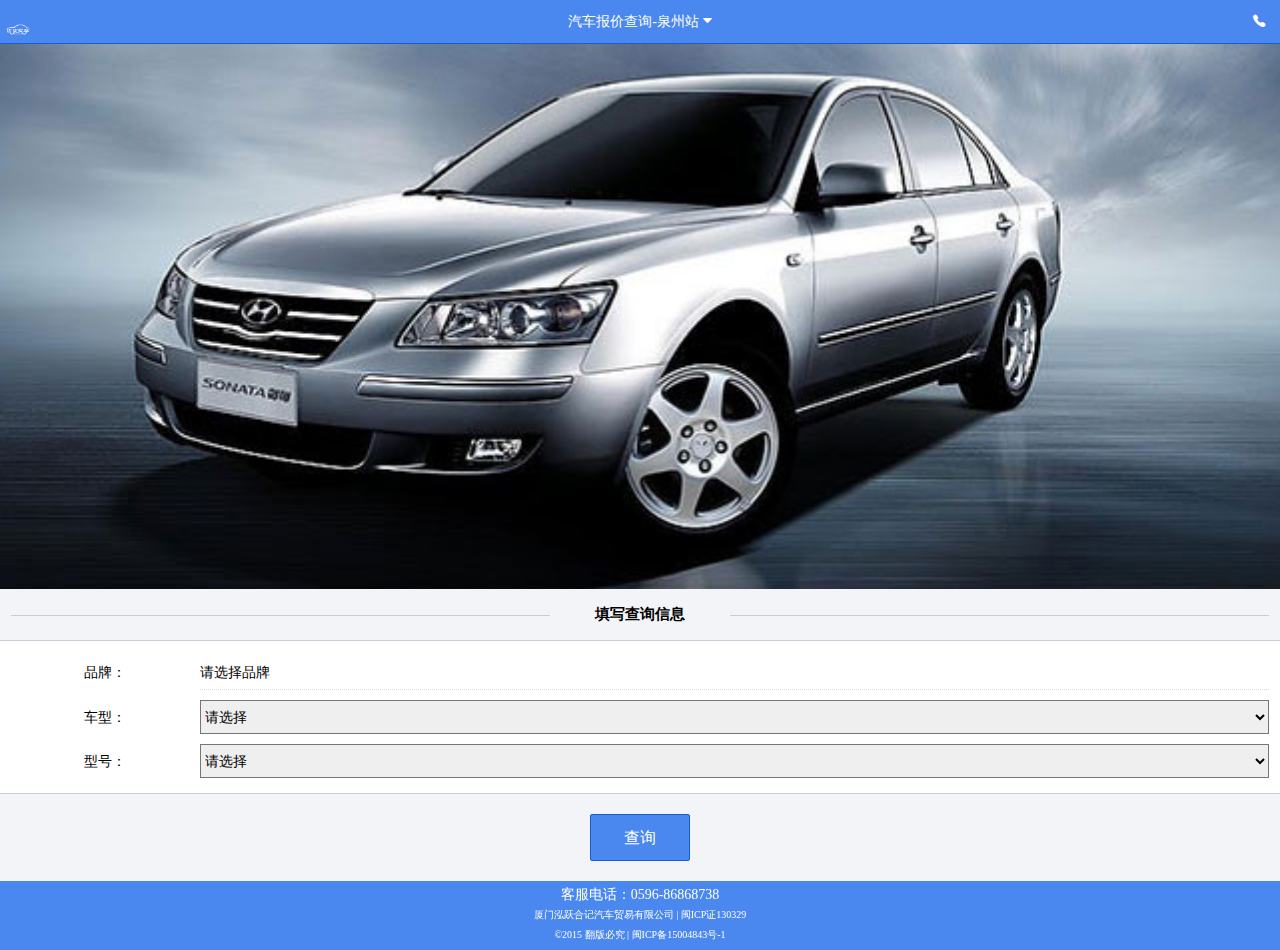
<file: search.html>
<!DOCTYPE html>
<html>
<head>
  <meta charset="utf-8">
  <meta name="HandheldFriendly" content="True">
  <meta name="MobileOptimized" content="320">
  <meta name="viewport" content="width=device-width,initial-scale=1.0,minimum-scale=1.0,maximum-scale=1.0,user-scalable=no">
  <title>汽车团购|最专业的汽车团购网_优优买车</title>
  <meta name="keywords" content="汽车团购，汽车团购，汽车团购网" />
  <meta name="description" content="汽车团购，永远免费为车友提供最专业的汽车团购服务，用最优惠价格购买优质汽车。热线：0596-86868738." />
  <!-- style -->
  <link rel="stylesheet" href="css/ionic.min.css"/>
  <link rel="stylesheet" href="css/ionicons.min.css"/>
  <link rel="stylesheet" href="css/main.css"/>
  <link rel="stylesheet" href="css/swiper.min.css">
</head>
<body>
<!--头部-->
<section class="header bar bar-header bar-positive">
    <ul id="logo"><a href="index.html"><img src="img/logo.jpg" /></a></ul>
  <ul class="topHeader text-ellipsis"><a href="city.html?returnUrl=search">汽车报价查询-<span>泉州</span>站<i class="ion-arrow-down-b arrow-down"></i></a></ul>
  <ul class="logBar"><a href="tel:0596-86868738"><i class="ion-ios-telephone"></i></a></ul>
</section>

<!-- 主体内容 -->
<div class="advertisement paddingT44"><img src="img/ad2.jpg" /></div>
<section class="content">
    <div id="regiment">
        <div class="index-title">
            <h4>
                填写查询信息
            </h4>
        </div>
<section class="cloumn">
        <form class="fillin-blank">
            <table cellpadding="0" cellspacing="0" width="100%" border="0">
                <tr>
                    <td>品牌：</td>
                    <td>
                        <div name="brandname" id="brandname">请选择品牌</div>
                        <input type="hidden" name="brand" id="brand" placeholder="请选择品牌"/>
                    </td>
                </tr>

                <tr>
                    <td>车型：</td>
                    <td>
                        <select name="carmodel" id="carmodel">
                            <option value="">请选择</option>
                        </select>
                    </td>
                </tr>

                <tr>
                    <td>型号：</td>
                    <td>
                        <select name="modelnumb" id="modelnumb">
                            <option value="">请选择</option>
                        </select>
                    </td>
                </tr>
            </table>
        </form>
        </section>
        <button id="submitBtn" class="button button-positive marginT20" style="width:100px;">查询</button>
    </div>
</section>

<!-- 尾部 -->
<footer class="textCenter">
  <div class="hot-line">客服电话：0596-86868738 </div>
  <ul>厦门泓跃合记汽车贸易有限公司 | 闽ICP证130329<br>©2015 翻版必究 | 闽ICP备15004843号-1</ul>
</footer>

<script src="js/jquery/jquery-2.1.3.min.js"></script>
<script src="js/cookies/jquery.cookie.js"></script>
<script src="./js/pages/common.js"></script>
<script src="./js/pages/search.js"></script>
</body>
</html>
</file>
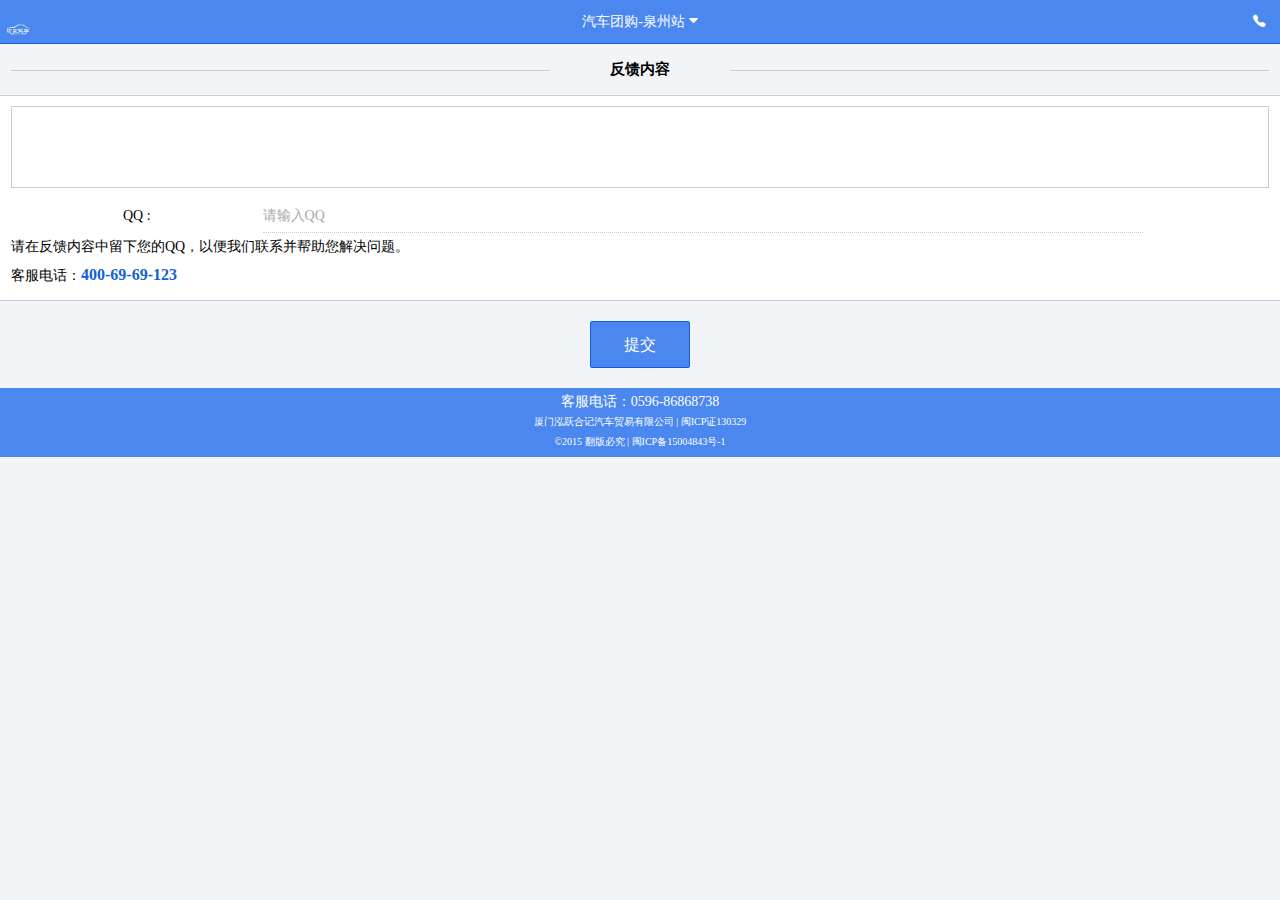
<file: suggestion.html>
<!DOCTYPE html>
<html>
<head>
  <meta charset="utf-8">
  <meta name="HandheldFriendly" content="True">
  <meta name="MobileOptimized" content="320">
  <meta name="viewport" content="width=device-width,initial-scale=1.0,minimum-scale=1.0,maximum-scale=1.0,user-scalable=no">
  <title>汽车团购|最专业的汽车团购网_优优买车</title>
  <meta name="keywords" content="汽车团购，汽车团购，汽车团购网" />
  <meta name="description" content="汽车团购，永远免费为车友提供最专业的汽车团购服务，用最优惠价格购买优质汽车。热线：0596-86868738." />
  <!-- style -->
  <link rel="stylesheet" href="css/ionic.min.css"/>
  <link rel="stylesheet" href="css/ionicons.min.css"/>
  <link rel="stylesheet" href="css/main.css"/>
  <link rel="stylesheet" href="css/swiper.min.css">
</head>
<body>
<!--头部-->
<section class="header bar bar-header bar-positive">
    <ul id="logo"><a href="index.html"><img src="img/logo.jpg" /></a></ul>
  <ul class="topHeader text-ellipsis"><a href="city.html?returnUrl=suggestion">汽车团购-<span>泉州</span>站<i class="ion-arrow-down-b arrow-down"></i></a></ul>
  <ul class="logBar"><a href="tel:0596-86868738"><i class="ion-ios-telephone"></i></a></ul>
</section>

<!-- 主体内容 -->
<section class="content" style="padding-top: 50px;">
    <div class="index-title">
        <h4>
            反馈内容
        </h4>
    </div>
    <section class="cloumn">
    <ul class="detail-row">
        <textarea name="suggestion" class="suggestion" id="suggestion" cols="30" rows="5"></textarea>
    </ul>
    <ul class="detail-row pt10">
      <table width="100%">
        <tr>
          <td width="20%" align="center">QQ :</td>
          <td width="70%" class="border-s1">
            <input id="qq" type="text" placeholder="请输入QQ"></td>
          <td width="10%" align="center"></td>
        </tr>
      </table>
      <p class="paddingS1">请在反馈内容中留下您的QQ，以便我们联系并帮助您解决问题。</p>
      <p class="paddingS1">客服电话：<span class="fontS1 fontC1 fontB">400-69-69-123</span></p>
    </ul>
    </section>

    <button id="submitBtn" class="button button-positive marginT20 marginA" style="width:100px;">提交</button>
    
</section>
<!-- 尾部 -->
<footer class="textCenter">
  <div class="hot-line">客服电话：0596-86868738  </div>
  <ul>厦门泓跃合记汽车贸易有限公司 | 闽ICP证130329<br>©2015 翻版必究 | 闽ICP备15004843号-1</ul>
</footer>

<script src="js/jquery/jquery-2.1.3.min.js"></script>
<script src="js/cookies/jquery.cookie.js"></script>
<script src="./js/pages/common.js"></script>
<script src="./js/pages/suggestion.js"></script>
</body>
</html>
</file>
<file: css/main.css>
@charset "utf-8";
html, body, h1, h2, h3, h4, h5, h6, dl, dt, dd, ul, ol, li, th, td, p, blockquote, pre, form, fieldset, legend, input, button, textarea, hr{
    font-size: 14px;
    font-family: "微软雅黑";
    margin: 0;
    padding:0;
    list-style: none;
}

html,body {
	overflow: scroll;
}
body { background-color:#F2F4F7; }
body img { width: 100%;}
/*头部*/
.header {}
.header>ul {float:left; height: 34px; line-height: 34px;}
.header .topHeader { width: 40%; text-align: center;}
.header .topHeader a { color: #fff; text-decoration: none;}
.header .logBar { width: 30%; text-align: right;}
.header .logBar a { color:#fff;}
.header .logBar i { font-size: 18px; padding-right: 10px; }

.header #logo,#reply { width: 30%;}
.header #logo img {max-height: 30px;  width: auto;  padding-top: 5%; }
.header #reply a {color: white;}
.header #reply i { font-size: 2em;}
.header .logo-icon { font-size: 16px;padding-right: 4px; position: relative;}
.header .arrow-down { padding-left: 4px;}

.clearfix:before,.clearfix:after {
	clear: both;
}
br.clearfix { height: 0; clear: both; line-height: 0;}
.ad {
    padding-top: 44px;
    border-color: #145fd7;
}
.ad article {
    position: absolute;
    margin-top: -35%;
    width: 100%;
    font-weight: bold;
}

.ad article p {text-align: center; color: #fff; font-size: 1.2em;}
/*导航*/
.nav { 
	padding:0; margin:0; clear: both; background-color: #4a87ee;
	position: relative;
	top: -5px;
}
.nav li { list-style: none; float: left;; width:25%; text-align: center; margin:10px 0px;
    border-right:1px solid #fff; color:#fff; }
.nav li:nth-of-type(4) { border: none;}
.nav li a { display: block; text-decoration: none; color:#fff;}
.nav-icon { color:#fff; font-size: 28px;}

/*面包屑*/
.breadcrumbs {
    height: 30px; line-height: 40px; padding-left: 16px; font-size: 16px;
}

/*主体内容*/
.content {
	background: #F2F4F7;
	padding: 0 11px 20px;
}

/*热门车型*/
.titleStyle {margin: 0 -11px; height: 10px; background: #fff;}
.index-title {
	border-bottom: 1px solid #c7cdd9;
	text-align: center;
	margin-bottom: 24px;
}
.index-title h4 { 
	margin:0; padding:0; 
	display: inline-block;
	padding: 0 12px;
	font-size: 15px;
	font-weight: bold;
	color: #000000;
	position: relative;
	bottom: -10px;
	background: #F2F4F7;
	width: 180px;
}

/*热门品牌*/
.brand-list li{
	width: 48%;
	float: left;
	border: 1px solid #c7cdd9;
	background: #ffffff;
	margin-right: 2%;
	margin-bottom: 8px;
	height: 60px;
	padding: 7px;
	border-radius: 8px;
}

.brand-list li a{
	display:block;
	width:134px;
	margin:0 auto;
	color: #000;
	text-decoration: none;
}
.brand-list li img{
	width: 44px;
	height: 44px;
	float: left;
}

.brand-list li p {
	margin-left: 56px;
	line-height: 44px;
	padding-left: 0;
}

.brand,.truckmodel { width: 100%;}

/*列表*/
.list {}
.list ul { clear: both; }
.list ul li {
	background: url(../img/imgplaceholder.jpg)  center 30px no-repeat #fff;
	border-radius: 10px;
	width: 48%;
	float: left;
	border: 1px solid #c7cdd9;
	padding: 0 6px 6px 8px;
	height: 160px;
	margin-right: 2%;
	margin-bottom: 8px;
}

.list li a {
	display: block;
	width: 134px;
	margin: 0 auto;
	text-decoration: none;
}

.list li a img {
	width: 120px;
	height: 80px;
	margin: 8px 0;
}

.list li a>div {
	position: relative;
}

.list li p {
	line-height: 20px;
	color: #000000;
	font-size: 1em;
	margin-top: -2px;
	text-align: center;
}

.list ul:after {
	content: " ";
	display: block;
	overflow: hidden;
	height: 0;
	clear: both;
}

.slideCont { display: none;}

.slide_item_wrap {
    position:relative;
    padding-left: 60px;
}

.slide_item_wrap i {
    position: absolute;
    width: 40px;
    height: 40px;
    left:10px;
    top:6px;
}

.slide_item_wrap h2{
    font-size:14px;
    height:30px;
    margin: 0;
    padding: 0;
}

.slide_item_wrap h2:last-child{
    font-weight:normal;
    height:60px;
    font-size: 13px;
}

.slide_item_wrap h2:nth-of-type(1){
    padding: 10px 0px 5px 0px;
    font-weight: bold;
}

/*城市选择*/
.city-select {
    padding-top:44px;
}

.city-select .row {
    margin:3px 0px; cursor: pointer;
}
.city-select .row a { color:#fff; text-decoration: none;}
.city-select .groups {}
.city-select h3 {font-size: 16px; font-weight: bold;}
.city-select .groups li {
    background:#4a87ee;
    padding:5px 10px;
    margin:4px;
    border-radius: 5px;
    color:#fff;
    font-size:14px;
}

/*汽车团购*/
#regiment {
    padding:0;
    text-align: center;
}
#regiment .imgStyle { font-size: 4em; margin-top: 50%; position: relative; top:0.1em; color: #4a87ee; }
.cloumn {
	margin-left: -11px;
	margin-right: -11px;
	padding:10px 11px;
	background: #fff;
	border-top:1px solid #c7cdd9;
	border-bottom:1px solid #c7cdd9;
}

.cloumn2 {
	margin-left: -11px;
	margin-right: -11px;
	padding:10px 0px;
}

.cloumn3 {
	margin-left: -11px;
	margin-right: -11px;
	padding:10px 28px;
	background: #fff;
	border-top:1px solid #c7cdd9;
}

.apply {
	margin-left: -11px;
	margin-right: -11px;
	background: #fff;
	padding:10px 12px;
	border-top:1px solid #c7cdd9;
	border-bottom:1px solid #c7cdd9;
}

#signUpNum,.textStyle { font-size: 1.2em; color: red;}
.fontC1.fontB.textStyle { color: red;}
#tuanTime { font-weight: normal; color: black;}

.advertisement {
    width: 100%;
}

.clearfix:before {clear:both; content: '';}
.clearfix:after {clear:both; content: '';}

.fillin-blank {}
.fillin-blank table {}
.fillin-blank table tr { height: 44px;}
.fillin-blank table tr td { padding: 5px 0px; height: 34px;}
.fillin-blank table tr td input { border-bottom: 1px dotted #d3d3d3;}
.fillin-blank table tr td select { padding:7px 0px; width: 100%;}
.fillin-blank table td:nth-of-type(1) { width: 15%;}
.fillin-blank table td:nth-of-type(2) { width: 85%;}

/*问答*/
.question { text-align: left;}
.question h3 { font-size: 14px; font-weight: bold; padding-bottom: 8px; cursor: pointer;}
.question h3:hover { color:#4a87ee; }
.question p { font-size: 14px; padding: 0px 0; line-height: 28px;}

/* 报价 */
.detail-row { }
.detail-row li{ padding-bottom: 6px; font-size: 1.1em; }

/* 成交记录 */
.bid-history {}

/*建议*/
.suggestion {
	border: 1px solid #c7cdd9; resize: none; width: 100%;
}

.record-title { clear:both; padding: 6px 0; font-size: 14px; border-bottom:1px dotted #c7cdd9;}
.record-row { clear:both; padding-bottom: 6px; border-bottom:1px dotted #c7cdd9; border-bottom:1px dotted #c7cdd9;}
.record-row p { padding:2px 0px;}

.leftCloumn { float:left;}
.rightCloumn { float:right;}
.tips { text-align: left;}
.w-70p { width:70%;}
.w-60p { width:60%;}
.w-40p { width:39%; border-left: 1px solid #c7cdd9;}
.w-30p { width:30%;}
.hrStyle { padding: 0; margin: 5px 0px; border: none; height: 1px; background: #c7cdd9;}
.textR { text-align: right;}
.textM { text-align: center;}
.more {
    position: absolute;
    right:4px;
    margin-top: -11px;
    font-size: 16px;
    padding: 0px 5px;
    background: #F2F4F7;
}
.pb10 {padding-bottom: 5px;}
.pb11 {padding-bottom: 11px;}
.pt10 {padding-top: 10px;}
.ptb4 {padding:4px 0px;}
.padding5 {padding: 5px;}
.fontB { font-weight: bold;}
.fontC1 { color:#145fd7;}
.fontC2 { color:red;}
.fontC3 { color:#B0B0B0;}
.fontS1 { font-size: 16px;}
.fontS2 { font-size: 15px;}
.border-s1 { border-bottom:1px dotted #c7cdd9;}
.paddingS1 { padding:4px 0;}
.text-ellipsis {text-overflow:ellipsis; overflow:hidden; white-space:nowrap; }
.js-open { display: none;}
.leftCloumn.w-60p p { padding:2px 0;}

input {background: #fff;}
table tr td input[name='brand'] { position: relative; top:0px; }

footer {
	padding-top: 4px;
	background: #4a87ee;
	color:#fff;
}
footer ul {
	padding:0 0 5px 0; font-size: 10px;
}

/*品牌弹出*/
#brandPop {
	width:90%;
	padding:4%;
	position: absolute;
	height: auto;;
	min-height: 100px;
	border-radius: 10px;
	background: #fff;
	z-index: 11;
	left: 5%;
	top:10%;
	box-shadow: 0 0 200px rgb(0,0,0);
}
#brandPop .pop-title { font-size: 15px; font-weight: bold; padding-bottom: 10px; border-bottom: 1px solid #dbdbdb;}
#brandPop .pop-title i { float: right; font-size: 22px; font-weight: bold;}
#brand-cont { padding: 2% 0; overflow: hidden;}
#brand-cont li { margin: 1%; float:left; width: 31%; padding:5px 0; text-align: center; border:1px solid #dbdbdb;
	text-overflow:ellipsis; overflow:hidden; white-space:nowrap;
	border-radius: 6px;
}
#brand-cont li:hover { border:1px solid #145fd7; color: #145fd7; cursor: pointer;}
#brandname {
	height: 34px;
	line-height: 34px;
	text-align: left;
	border-bottom: 1px dotted #dbdbdb;
}

/*swpier*/
.swiper-container{width:100%;padding-top:0px;padding-bottom:0px;}
.swiper-container:after{
	content: " ";
	display: block;
	overflow: hidden;
	height: 0;
	clear: both;
}
.swiper-slide{width:100%;}
.slideCell { height: 100px; border:1px solid #dadada; border-radius: 10px; background: #fff;}
.color1 { color: black;}
.color2 { color: green;}
.color3 { color: red;}

/*public*/
.textCenter { text-align: center;}
.fc-orange { color:#cc2311; font-size: 1.2em;}
.orange { color:orange;}
.fsize1 { font-size: 1em; font-weight: bold; padding-bottom: 0px;}
.ico { font-size:3.2em; color: #4a87ee;}
.paddingT44 { padding-top:44px;}
.marginT20 {margin-top: 20px;}
.marginA {
    margin-left: 50%;
    position: relative;
    left: -50px;
}
</file>
